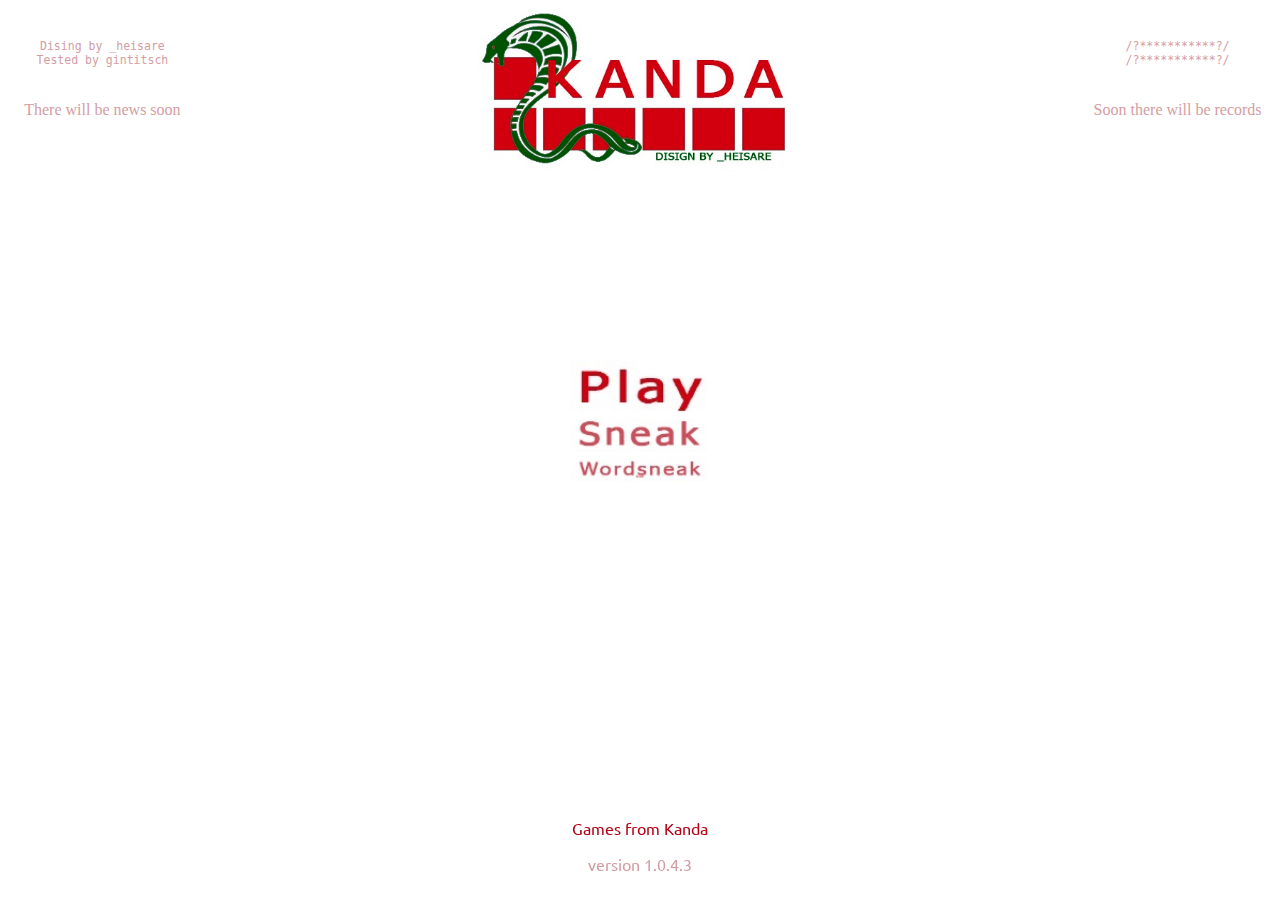
<file: index.html>
<!DOCTYPE html>
<html lang="ru" dir="ltr">
  <head>
    <meta charset="utf-8">
<!-- Google Tag Manager -->
    <script>(function(w,d,s,l,i){w[l]=w[l]||[];w[l].push({'gtm.start':
    new Date().getTime(),event:'gtm.js'});var f=d.getElementsByTagName(s)[0],
    j=d.createElement(s),dl=l!='dataLayer'?'&l='+l:'';j.async=true;j.src=
    'https://www.googletagmanager.com/gtm.js?id='+i+dl;f.parentNode.insertBefore(j,f);
    })(window,document,'script','dataLayer','GTM-MQWHTB9');</script>
<!-- End Google Tag Manager -->

<!-- yandex vebmaster-->
    <meta name="yandex-verification" content="be1f07b417eac37c" />
<!-- end yandex vebmaster -->


    <meta name="description" content="Тут предложены нескольк игр от Kanda. Есть как стандартные версии так и всячески модернезированные">
    <meta name="robots" content="all">
    <meta name="keywords" content="Games, Игры, Sneak, Змейка, Гимн, Учить, игрой, Стандартная, Обычная">
    <meta name="author" content="Kanda">
    <title>Games from Kanda</title>
    <meta name="viewport" content="windth=device-width, initial-scale=1">
    <link rel = "stylesheet" href = "style/main.css">
    <link rel = "shortcut icon" href = "icon/icon.ico">
    <link href="https://fonts.googleapis.com/css?family=Oswald:600&display=swap" rel="stylesheet">
    <link href="https://fonts.googleapis.com/css?family=Ubuntu:400,500,700&display=swap" rel="stylesheet">
    <script type = "text/javascript" scr = "js/main_h.js"></script>
  </head>
  <body>
<!-- Google Tag Manager (noscript) -->
<noscript><iframe src="https://www.googletagmanager.com/ns.html?id=GTM-MQWHTB9"
height="0" width="0" style="display:none;visibility:hidden"></iframe></noscript>
<!-- End Google Tag Manager (noscript) -->


    <div class="WINDOW" id="WINDOW">
      <div class="HEAD">
      </div>


      <div class="MAIN">
        <div class="POL POL_L" id="POL_L" onclick="POL_L()">
          <div class="POL_HEAD">
            <pre>Dising by _heisare
Tested by gintitsch</pre>
          </div>
          <div class="POL_MAIN" dir = "rtl">
            <div class = "News_list" dir = "ltr" type = "circle">
              <p>There will be news soon</p>
            </div>
          </div>
          <div class="POL_FOOTER">
          </div>
        </div>


        <div class="INFOR"  id="INFOR">
          <div class="INFOR_HEAD">
            <input id="PB_L" type="button" name="" value="">
            <div class = "ICON">
              <img id = "icon" src="icon/LOGO.jpg" alt="Логотип">
            </div>
            <input id="PB_R" type="button" name="" value="">
          </div>
          <div class="INFOR_MAIN">
            <div class = "PLAY">
              <a href = "sneak_2_o.html"><img id = "BTM_PLAY" src="icon/PLAY.jpg" alt="PLAY"></a>   <!-- <img src="icon/PLAY.jpg" id = "BTM_PLAY" alt="PLAY"> -->
              <a href = "sneak.html"><img id = "BTM_SNEAK" src="icon/Sneak.jpg" alt="Sneak"></a>   <!-- <img id = "BTM_SNEAK" src="icon/Sneak.jpg" alt="Sneak"> -->
              <a href = "sneak_2_n.html"><img id = "BTM_WORDSNEAK" src="icon/WordSneak.jpg" alt="WordSneak"></a>   <!-- <img id = "BTM_WORDSNEAK" src="icon/WordSneak.jpg" alt="WordSneak"> -->
            </div>
          </div>
          <div class="INFOR_FOOTER">
            <div class = "AdminName_and_version">
              <p>Games from Kanda</p>
              <a href="old/main.html" style="display: block;"><p>version 1.0.4.3</p></a>
            </div>
          </div>
        </div>


        <div class="POL POL_R" id="POL_R" onclick="POL_R()">
          <div class="POL_HEAD">
            <pre>/?***********?/
/?***********?/</pre>
          </div>
          <div class="POL_MAIN">
            <div class = "Record_list" dir = "rtl" type = "circle">
              <p>Soon there will be records</p>
            </div>
          </div>
          <div class="POL_FOOTER">
          </div>
        </div>
      </div>


      <div class="FOOTER">
      </div>
    </div>

    <div class="ANDROID" id="ANDROID">
      <div class="ANDR_MAIN">
        <p>ПОВЕРНИТЕ ЭКРАН!</p>
        <a href="index.html">ГЛАВНАЯ СТРАНИЦА</a>
      </div>


    <script type = "text/javascript" src = "js/main.js"></script>
  </body>
</html>
</file>
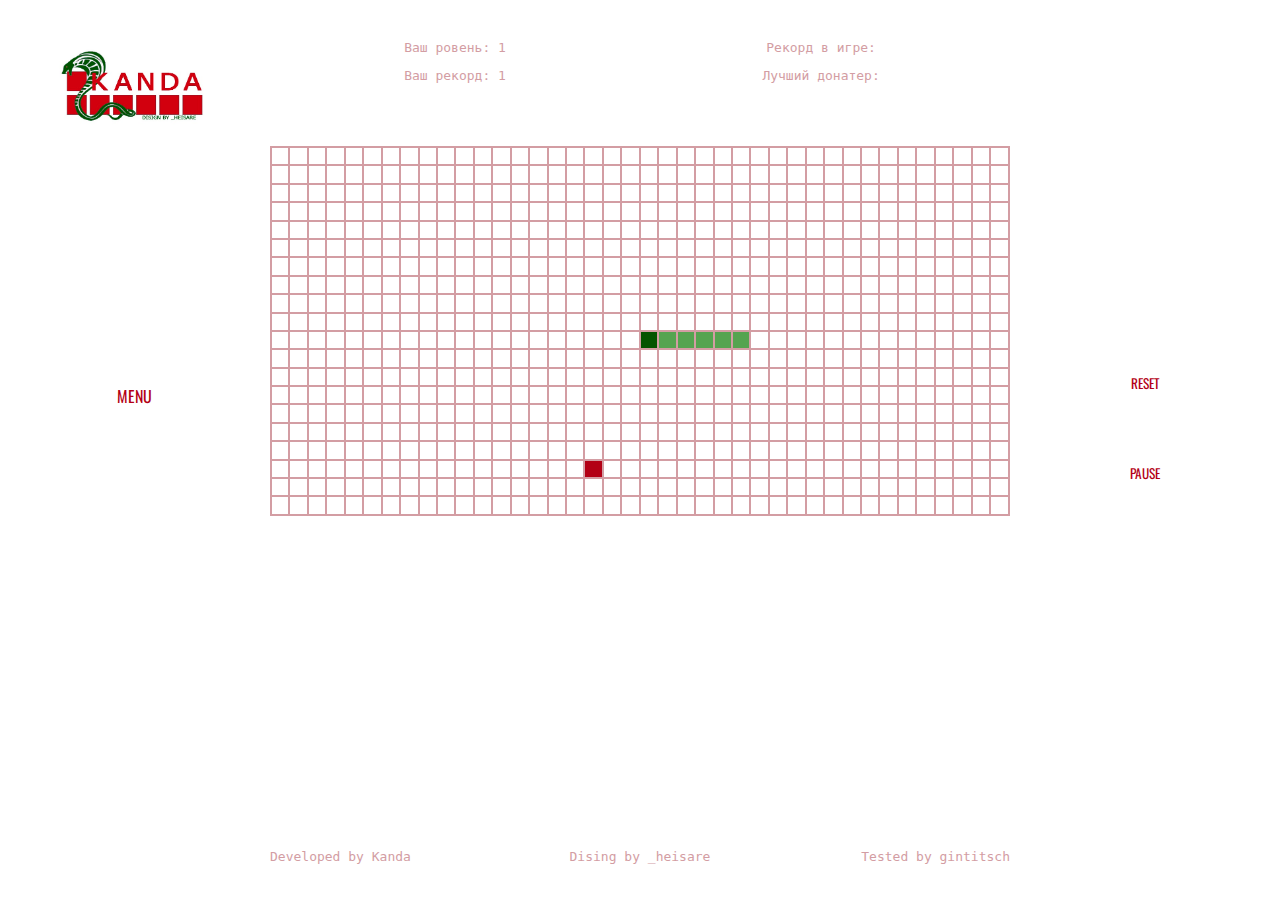
<file: sneak.html>
<!DOCTYPE html>
<html lang="ru" dir="ltr">
  <head>
    <meta charset="utf-8">
<!-- Google Tag Manager -->
    <script>(function(w,d,s,l,i){w[l]=w[l]||[];w[l].push({'gtm.start':
    new Date().getTime(),event:'gtm.js'});var f=d.getElementsByTagName(s)[0],
    j=d.createElement(s),dl=l!='dataLayer'?'&l='+l:'';j.async=true;j.src=
    'https://www.googletagmanager.com/gtm.js?id='+i+dl;f.parentNode.insertBefore(j,f);
    })(window,document,'script','dataLayer','GTM-MQWHTB9');</script>
<!-- End Google Tag Manager -->

<!-- yandex vebmaster-->
    <meta name="yandex-verification" content="be1f07b417eac37c" />
<!-- end yandex vebmaster -->


    <meta name="description" content="Тут предложены нескольк игр от Kanda. Есть как стандартные версии так и всячески модернезированные">
    <meta name="robots" content="all">
    <meta name="keywords" content="Games, Игры, Sneak, Змейка, Гимн, Учить, игрой, Стандартная, Обычная">
    <meta name="author" content="Kanda">
    <title>Sneak - Standard - Game from Kanda</title>
    <link rel = "stylesheet" href = "style/sneak.css">
    <link rel = "shortcut icon" href = "icon/icon.ico">
    <link href="https://fonts.googleapis.com/css?family=Oswald:600&display=swap" rel="stylesheet">
  </head>
  <body id="BODY">
<!-- Google Tag Manager (noscript) -->
<noscript><iframe src="https://www.googletagmanager.com/ns.html?id=GTM-MQWHTB9"
height="0" width="0" style="display:none;visibility:hidden"></iframe></noscript>
<!-- End Google Tag Manager (noscript) -->

  <div id="ALL">
    <div class="WINDOW" id="WINDOW">
      <div class="MAIN">
        <div class="POL POL_L">
          <div class="POL_HEAD">
            <a id = "but_icon" href="index.html"><img id = "icon" src = "icon/LOGO.jpg" alt = "Логотип"></a>
          </div>
          <div class="POL_MAIN">
            <div class="MENU_ALL">
              <div class="MENU MENU_HEAD">
                <div class="MENU_HEAD">
                  <div class="CONTENT">
                    <p href="#">MENU</p>
                  </div>
                </div>
                <div class="MENU_MAIN">
                  <ul>
                    <li><a onclick="SKAZKA()"><p>Справка</p></a></li>
                    <li><a href="sneak_2_n.html"><p>Слова</p></a></li>
                    <li><a href="sneak_2_o.html"><p>Россия</p></a></li>
                    <li><a href="index.html"><p>Выход</p></a></li>
                  </ul>
                </div>
              </div>
            </div>
          </div>
          <div class="POL_FOOTER">
            <button class = "ANDR_BUT" id = "but_t" type="button" name="button"><img src = "icon/but_t.jpg" alt = "вверх"></button>
            <button class = "ANDR_BUT" id = "but_l" type="button" name="button"><img src = "icon/but_l.jpg" alt = "влево"></button>
          </div>
        </div>
        <div class="INFOR">
          <div class="INFOR_HEAD">
            <div>
              <pre id = "number">Уровень: </pre>
              <pre id = "numberS">Ваш рекорд: 1</pre>
            </div>
            <div>
              <pre id = "Max_Record_Game">Рекорд в игре: </pre>
              <pre id = "Max_Donater">Лучший донатер: </pre>
            </div>
          </div>
          <div class="INFOR_MAIN">
            <div id="main_table">
              <div id = "tables_div">
                <table id = "F_table">
                  <tr>
                    <td>NaN</td>
                  </tr>
                </table>
              </div>
              <div id="main_admin">
                <pre>Developed by Kanda</pre>
                <pre>Dising by _heisare</pre>
                <pre>Tested by gintitsch</pre>
              </div>
            </div>
          </div>
          <div class="INFOR_FOOTER">
          </div>
        </div>
        <div class="POL POL_R">
          <div class="POL_HEAD">
          </div>
          <div class="POL_MAIN">
            <div class="BUT_POL">
              <input class = "BUT" id = "res" type="button" name="R_B" value = "RESET">
              <input class = "BUT" id = "esc" type="button" name="PAUS" value = "PAUSE">
            </div>
          </div>
          <div class="POL_FOOTER">
            <button class = "ANDR_BUT" id = "but_b" type="button" name="button"><img src = "icon/but_b.jpg" alt = "вниз"></button>
            <button class = "ANDR_BUT" id = "but_r" type="button" name="button"><img src = "icon/but_r.jpg" alt = "вправо"></button>
          </div>
        </div>
      </div>

      <div class="SPRAVKA" id="SPR_B" onclick="SKAZKA()">
        <div>
          <div>
            <pre>Добрый день, игрок.
Твоя задача занять собой всю карту. Эта классическая змейка.
И имеет такие же правила. Чем ты больше, тем больше ваша скорость.
Напоминаю, что есть себя нельзя. Сайт имеет пока только ПК версию.
Для управления используйте клавиши W, S, A, D, пауза - ESC, заново - Enter, пробел.
Удачной игры!
(c)kanda</pre>
          </div>
        </div>
      </div>

    </div>

    <div class="ANDROID" id="ANDROID">
      <div class="ANDR_MAIN">
        <p>ПОВЕРНИТЕ ЭКРАН!</p>
        <a href="index.html">ГЛАВНАЯ СТРАНИЦА</a>
      </div>
    </div>
  </div>


    <script type = "text/javascript" src = "js/sneak.js"></script>
  </body>
</html>
</file>
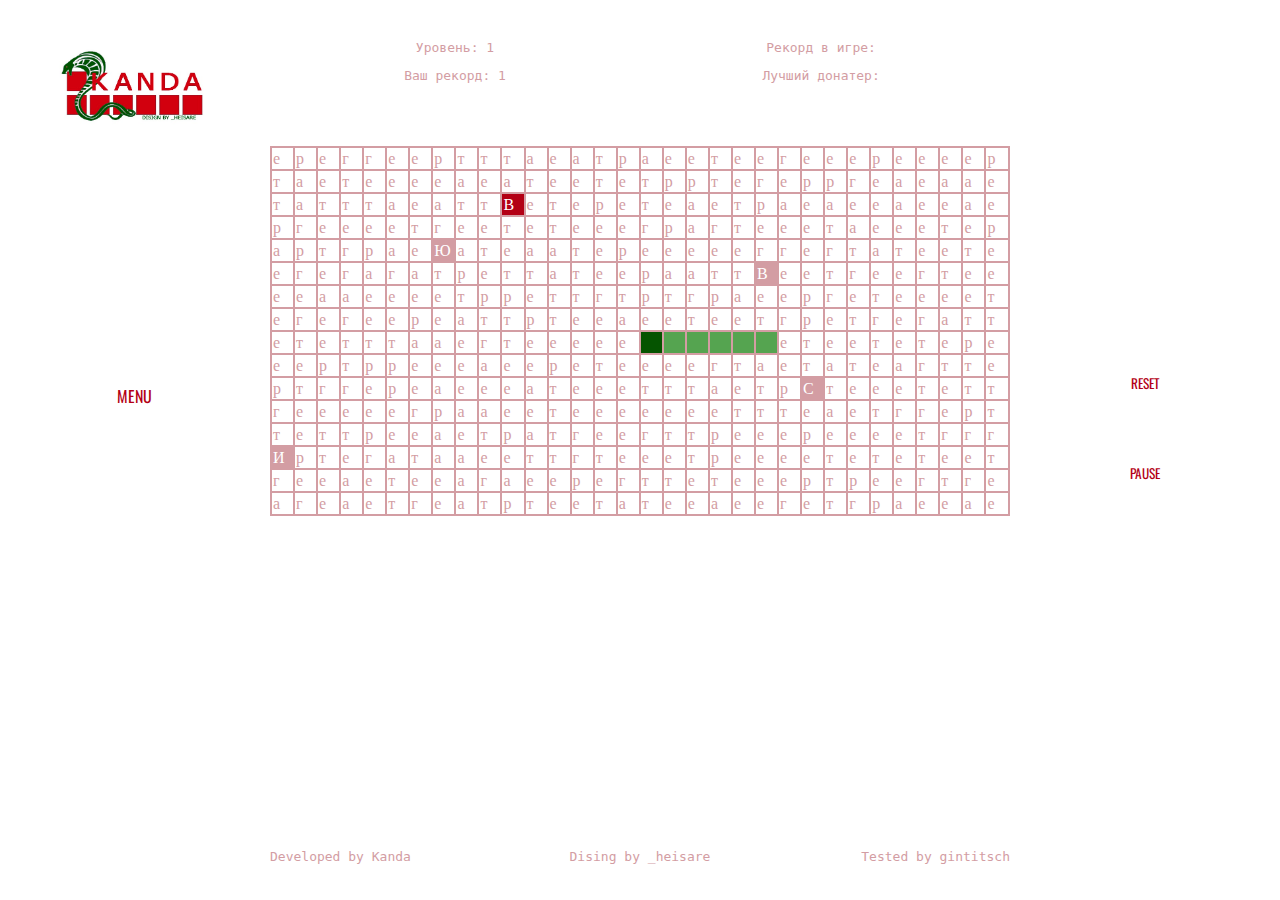
<file: sneak_2_n.html>
<!DOCTYPE html>
<html lang="ru" dir="ltr">
  <head>
    <meta charset="utf-8">
<!-- Google Tag Manager -->
    <script>(function(w,d,s,l,i){w[l]=w[l]||[];w[l].push({'gtm.start':
    new Date().getTime(),event:'gtm.js'});var f=d.getElementsByTagName(s)[0],
    j=d.createElement(s),dl=l!='dataLayer'?'&l='+l:'';j.async=true;j.src=
    'https://www.googletagmanager.com/gtm.js?id='+i+dl;f.parentNode.insertBefore(j,f);
    })(window,document,'script','dataLayer','GTM-MQWHTB9');</script>
<!-- End Google Tag Manager -->

<!-- yandex vebmaster-->
    <meta name="yandex-verification" content="be1f07b417eac37c" />
<!-- end yandex vebmaster -->


    <meta name="description" content="Тут предложены нескольк игр от Kanda. Есть как стандартные версии так и всячески модернезированные">
    <meta name="robots" content="all">
    <meta name="keywords" content="Games, Игры, Sneak, Змейка, Гимн, Учить, игрой, Стандартная, Обычная">
    <meta name="author" content="Kanda">
    <title>Sneak - Words - Game from Kanda</title>
    <link rel = "stylesheet" href = "style/sneak_2_n.css">
    <link rel = "shortcut icon" href = "icon/icon.ico">
    <link href="https://fonts.googleapis.com/css?family=Oswald:600&display=swap" rel="stylesheet">
  </head>
  <body>
<!-- Google Tag Manager (noscript) -->
<noscript><iframe src="https://www.googletagmanager.com/ns.html?id=GTM-MQWHTB9"
height="0" width="0" style="display:none;visibility:hidden"></iframe></noscript>
<!-- End Google Tag Manager (noscript) -->


    <div class="WINDOW">
      <div class="HEAD">
      </div>
      <div class="MAIN">
        <div class="POL POL_L">
          <div class="POL_HEAD">
            <a id = "but_icon" href="index.html"><img id = "icon" src = "icon/LOGO.jpg" alt = "Логотип"></a>
          </div>
          <div class="POL_MAIN">
            <div class="MENU_ALL">
              <div class="MENU MENU_HEAD">
                <div class="MENU_HEAD">
                  <div class="CONTENT">
                    <p href="#">MENU</p>
                  </div>
                </div>
                <div class="MENU_MAIN">
                  <ul>
                    <li><a onclick="SKAZKA()"><p>Справка</p></a></li>
                    <li><a href="sneak_2_o.html"><p>Россия</p></a></li>
                    <li><a href="sneak.html"><p>Стандартная</p></a></li>
                    <li><a href="index.html"><p>Выход</p></a></li>
                  </ul>
                </div>
              </div>
            </div>
          </div>
          <div class="POL_FOOTER">
            <button class = "ANDR_BUT" id = "but_t" type="button" name="button"><img src = "icon/but_t.jpg" alt = "вверх"></button>
            <button class = "ANDR_BUT" id = "but_l" type="button" name="button"><img src = "icon/but_l.jpg" alt = "влево"></button>
          </div>
        </div>
        <div class="INFOR">
          <div class="INFOR_HEAD">
            <div>
              <pre id = "number">Уровень: </pre>
              <pre id = "numberS">Ваш рекорд: 1</pre>
            </div>
            <div>
              <pre id = "Max_Record_Game">Рекорд в игре: </pre>
              <pre id = "Max_Donater">Лучший донатер: </pre>
            </div>
          </div>
          <div class="INFOR_MAIN">
            <div id="main_table">
              <div id = "tables_div">
                <table id = "F_table">
                  <tr>
                    <td>NaN</td>
                  </tr>
                </table>
              </div>
              <div id="main_admin">
                <pre>Developed by Kanda</pre>
                <pre>Dising by _heisare</pre>
                <pre>Tested by gintitsch</pre>
              </div>
            </div>
          </div>
          <div class="INFOR_FOOTER">
          </div>
        </div>
        <div class="POL POL_R">
          <div class="POL_HEAD">
          </div>
          <div class="POL_MAIN">
            <div class="BUT_POL">
              <input class = "BUT" id = "res" type="button" name="R_B" value = "RESET">
              <input class = "BUT" id = "esc" type="button" name="PAUS" value = "PAUSE">
            </div>
          </div>
          <div class="POL_FOOTER">
            <button class = "ANDR_BUT" id = "but_t" type="button" name="button"><img src = "icon/but_t.jpg" alt = "вверх"></button>
            <button class = "ANDR_BUT" id = "but_l" type="button" name="button"><img src = "icon/but_l.jpg" alt = "влево"></button>
          </div>
        </div>
      </div>
      <div class="FOOTER">
      </div>

      <div class="SPRAVKA" id="SPR_B" onclick="SKAZKA()">
        <div>
          <div>
            <pre>Добрый день, игрок.
Твоя задача находить и собирать слова.
Все слова начинаются с заглавной (большой) буквы,
сбор слов начинающихся со строчной (маленькой) буквы - не защитываются.
Сайт имеет только ПК версию.
Управление происходит с помощью кнопок W, S, A, D или стрелочек,
так же пауза - ESC, заново - ENTER, пробел.
Удачной игры!
(c)Kanda</pre>
          </div>
        </div>
      </div>

    </div>

    <div class="ANDROID" id="ANDROID">
      <div class="ANDR_MAIN">
        <p>ПОВЕРНИТЕ ЭКРАН!</p>
        <a href="index.html">ГЛАВНАЯ СТРАНИЦА</a>
      </div>
    </div>


    <script type = "text/javascript" src = "js/sneak_2_n.js"></script>
  </body>
</html>
</file>
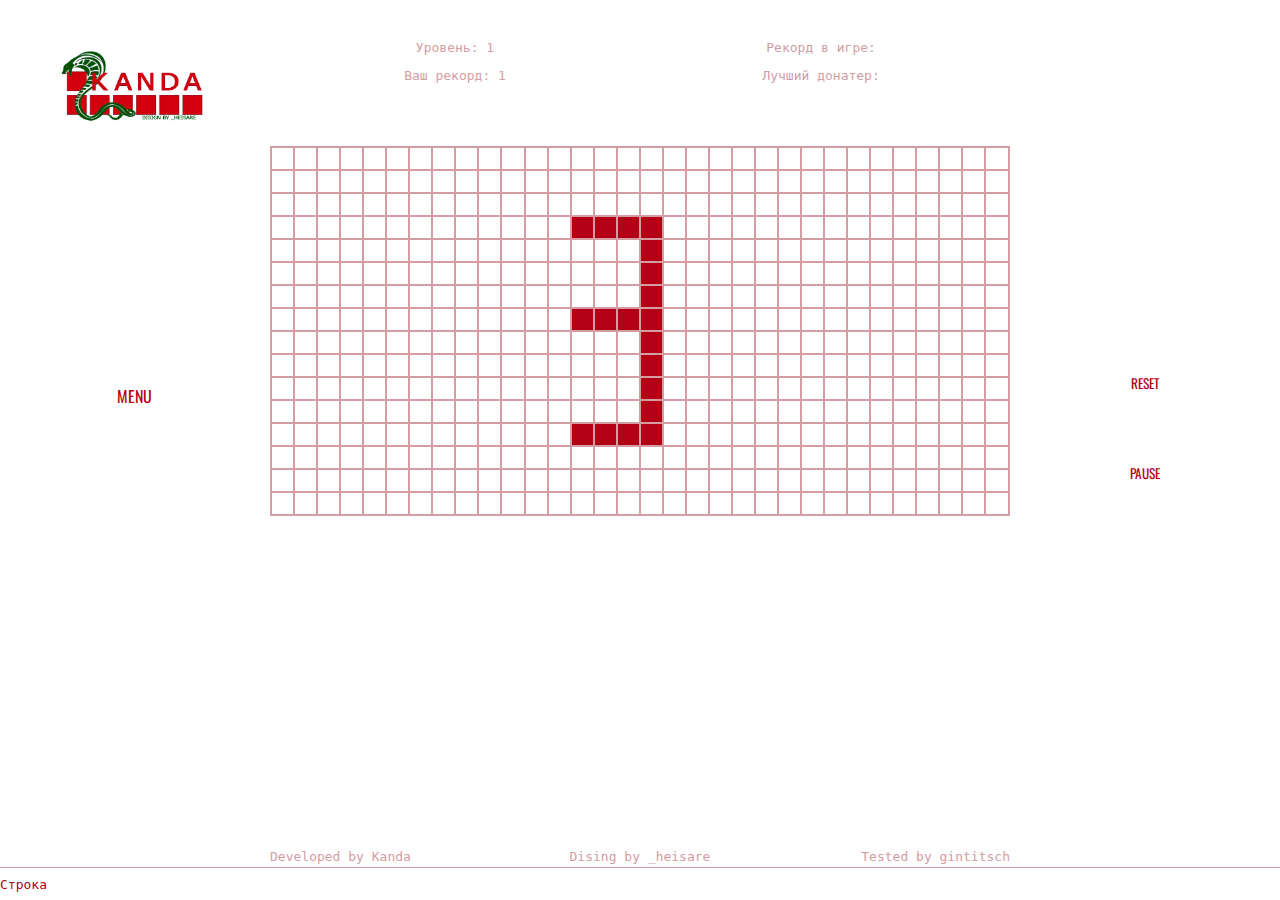
<file: sneak_2_o.html>
<!DOCTYPE html>
<html lang="ru" dir="ltr">
  <head>
    <meta charset="utf-8">
<!-- Google Tag Manager -->
    <script>(function(w,d,s,l,i){w[l]=w[l]||[];w[l].push({'gtm.start':
    new Date().getTime(),event:'gtm.js'});var f=d.getElementsByTagName(s)[0],
    j=d.createElement(s),dl=l!='dataLayer'?'&l='+l:'';j.async=true;j.src=
    'https://www.googletagmanager.com/gtm.js?id='+i+dl;f.parentNode.insertBefore(j,f);
    })(window,document,'script','dataLayer','GTM-MQWHTB9');</script>
<!-- End Google Tag Manager -->

<!-- yandex vebmaster-->
    <meta name="yandex-verification" content="be1f07b417eac37c" />
<!-- end yandex vebmaster -->


    <meta name="description" content="Тут предложены нескольк игр от Kanda. Есть как стандартные версии так и всячески модернезированные">
    <meta name="robots" content="all">
    <meta name="keywords" content="Games, Игры, Sneak, Змейка, Гимн, Учить, игрой, Стандартная, Обычная">
    <meta name="author" content="Kanda">
    <title>Sneak - Russia - Game from Kanda</title>
    <link rel = "stylesheet" href = "style/sneak_2_o.css">
    <link rel = "shortcut icon" href = "icon/icon.ico">
    <link href="https://fonts.googleapis.com/css?family=Oswald:600&display=swap" rel="stylesheet">
  </head>
  <body>
<!-- Google Tag Manager (noscript) -->
<noscript><iframe src="https://www.googletagmanager.com/ns.html?id=GTM-MQWHTB9"
height="0" width="0" style="display:none;visibility:hidden"></iframe></noscript>
<!-- End Google Tag Manager (noscript) -->


    <div class="WINDOW">
      <div class="HEAD">
      </div>
      <div class="MAIN">
        <div class="POL POL_L">
          <div class="POL_HEAD">
            <a id = "but_icon" href="index.html"><img id = "icon" src = "icon/LOGO.jpg" alt = "Логотип"></a>
          </div>
          <div class="POL_MAIN">
            <div class="MENU_ALL">
              <div class="MENU MENU_HEAD">
                <div class="MENU_HEAD">
                  <div class="CONTENT">
                    <p href="#">MENU</p>
                  </div>
                </div>
                <div class="MENU_MAIN">
                  <ul>
                    <li><a onclick="SKAZKA()"><p>Справка</p></a></li>
                    <li><a href="sneak_2_n.html"><p>Слова</p></a></li>
                    <li><a href="sneak.html"><p>Стандартная</p></a></li>
                    <li><a href="index.html"><p>Выход</p></a></li>
                  </ul>
                </div>
              </div>
            </div>
          </div>
          <div class="POL_FOOTER">
            <button class = "ANDR_BUT" id = "but_t" type="button" name="button"><img src = "icon/but_t.jpg" alt = "вверх"></button>
            <button class = "ANDR_BUT" id = "but_l" type="button" name="button"><img src = "icon/but_l.jpg" alt = "влево"></button>
          </div>
        </div>
        <div class="INFOR">
          <div class="INFOR_HEAD">
            <div>
              <pre id = "number">Уровень: </pre>
              <pre id = "numberS">Ваш рекорд: 1</pre>
            </div>
            <div>
              <pre id = "Max_Record_Game">Рекорд в игре: </pre>
              <pre id = "Max_Donater">Лучший донатер: </pre>
            </div>
          </div>
          <div class="INFOR_MAIN">
            <div id="main_table">
              <div id = "tables_div">
                <table id = "F_table">
                  <tr>
                    <td>NaN</td>
                  </tr>
                </table>
              </div>
              <div id="main_admin">
                <pre>Developed by Kanda</pre>
                <pre>Dising by _heisare</pre>
                <pre>Tested by gintitsch</pre>
              </div>
            </div>
          </div>
          <div class="INFOR_FOOTER">
          </div>
        </div>
        <div class="POL POL_R">
          <div class="POL_HEAD">
          </div>
          <div class="POL_MAIN">
            <div class="BUT_POL">
              <input class = "BUT" id = "res" type="button" name="R_B" value = "RESET">
              <input class = "BUT" id = "esc" type="button" name="PAUS" value = "PAUSE">
            </div>
          </div>
          <div class="POL_FOOTER">
            <button class = "ANDR_BUT" id = "but_b" type="button" name="button"><img src = "icon/but_b.jpg" alt = "вниз"></button>
            <button class = "ANDR_BUT" id = "but_r" type="button" name="button"><img src = "icon/but_r.jpg" alt = "вправо"></button>
          </div>
        </div>
      </div>
      <div class="FOOTER">
        <pre id = "PODAR">Строка</pre>
      </div>

      <div class="SPRAVKA" id="SPR_B" onclick="SKAZKA()">
        <div>
          <div>
            <pre>Добрый день, игрок.
Твоя задача собрать все слова гимна России.
Для удобства подсвечены первые буквы слов,
первая буква следующего слово из гимна розовым.
Напоминаю, что слова могут быть направлены во все стороны (вверх, вниз, вправо, влево),
а также переноситься за границы карты.
Сайт имеет только ПК версию.
Для управления используйте клавиши W, S, A, D,
а также стрелки, пауза - ESC, заново - Enter, пробел.
Удачной игры!
(c) kanda</pre>
          </div>
        </div>
      </div>

    </div>

    <div class="ANDROID" id="ANDROID">
      <div class="ANDR_MAIN">
        <p>ПОВЕРНИТЕ ЭКРАН!</p>
        <a href="index.html">ГЛАВНАЯ СТРАНИЦА</a>
      </div>
    </div>


    <script type = "text/javascript" src = "js/sneak_2_o.js"></script>
  </body>
</html>
</file>
<file: style/main.css>
/* START */
p,
pre,
a,
tr,
td
{
  -ms-user-select: none;
  -moz-user-select: none;
  -khtml-user-select: none;
  -webkit-user-select: none;
}

.WINDOW
{
  position: absolute;
  left: 0%;
  right: 0%;
  top: 0%;
  width: auto;
  height: 100%;
  overflow: hidden;
  display: block;
  background: #ffffff;
}

.HEAD
{
  position: fixed;
  left: 0%;
  top: 0%;
  width: 100%;
}

.FOOTER
{
  position: fixed;
  left: 0%;
  bottom: 0%;
  width: 100%;
}

.MAIN
{
  position: relative;
  width: 100%;
  height: 100%;
}

.POL
{
  position: relative;
  top: 0%;
  height: 100%;
  float: left;
}

.POL_HEAD
{
  position: relative;
  top: 3vh;
  width: 80%;
  left: 10%;
  text-align: center;
}

.POL_HEAD pre
{
  font-size: 0.9vw;
  color: #d39da3;
  direction: ltr;
}

.POL_MAIN
{
  margin-top: 5vh;
  position: relative;
  bottom: 0%;
  height: 87vh;
  width: 100%;
  overflow: auto;
  color: #d39da3;
  text-align: center;
}

.POL_FOOTER
{
  position: relative;
  width: 100%;
  height: 0%;
}

.INFOR
{
  position: relative;
  height: 100%;
  float: left;
  width: 68%;
}

.INFOR_HEAD
{
  position: relative;
  width: 100%;
  height: auto;
}

.ICON
{
  position: relative;
  top: 3%;
  width: 40%;
  left: 30%;
  height: auto;
}

#icon
{
  position: absolute;
  width: 100%;
  left: 0%;
}

.INFOR_MAIN
{
  position: relative;
  width: 100%;
  height: 65%;
}

.INFOR_MAIN
{
  position: absolute;
  top: 40%;
  text-align: center;
  left: 42%;
  width: 16%;
}

.INFOR_FOOTER
{
  position: relative;
  width: 100%;
  height: 15%;
}
.AdminName_and_version
{
  position: fixed;
  bottom: 10px;
  width: 20%;
  text-align: center;
  left: 40%;
  color: #d39da3;
}

.AdminName_and_version p
{
  color: #b30015;
  font-family: 'Ubuntu', sans-serif;
  font-weight: 400;
}

.AdminName_and_version a
{
  text-decoration: none;
}

.AdminName_and_version a p
{
  color: #d39da3;
  font-family: 'Ubuntu', sans-serif;
  font-weight: 400;
}


#BTM_PLAY
{
  position: relative;
  top: 0%;
  left: 0%;
  width: 100%;
  height: auto;
}

#BTM_SNEAK
{
  position: relative;
  top: 0%;
  left: 0%;
  width: 100%;
  height: auto;
}

#BTM_WORDSNEAK
{
  position: relative;
  top: 0%;
  left: 0%;
  width: 100%;
  height: auto;
}

/* SmartFone - горизонтальная и вертикальная */
@media only screen and (max-width: 960px) and (max-height: 960px)
{
  .POL,
  .POL_L,
  .POL_R
  {
    position: absolute;
    top: 0px;
    transition: 1s;
    width: 100%;
    float: none;
    z-index: 1;
    background: rgb(211,157,163);
background: -moz-linear-gradient(left,  rgba(211,157,163,1) 0%, rgba(254,255,255,1) 2%, rgba(255,255,255,1) 98%, rgba(211,157,163,1) 100%);
background: -webkit-linear-gradient(left,  rgba(211,157,163,1) 0%,rgba(254,255,255,1) 2%,rgba(255,255,255,1) 98%,rgba(211,157,163,1) 100%);
background: linear-gradient(to right,  rgba(211,157,163,1) 0%,rgba(254,255,255,1) 2%,rgba(255,255,255,1) 98%,rgba(211,157,163,1) 100%);
filter: progid:DXImageTransform.Microsoft.gradient( startColorstr='#d39da3', endColorstr='#d39da3',GradientType=1 );

  }

  .POL_L
  {
    left: -100%;
  }

  .POL_R
  {
    right: -100%;
  }

  .INFOR_HEAD input
  {
    position: absolute;
    width: 15vw;
    height: 100vh;
    top: 0%;
    background: #00ff00;
    display: block;
    border: 0px groove #ffffff;
 outline: none;
  }

  .INFOR_HEAD input:active
  {
    border: 0px groove #ffffff;
  }

  .INFOR_HEAD input:nth-child(1)
  {
    left: 0%;
    background: rgb(211,157,163);
background: -moz-linear-gradient(left,  rgba(211,157,163,1) 0%, rgba(255,255,255,1) 13%);
background: -webkit-linear-gradient(left,  rgba(211,157,163,1) 0%,rgba(255,255,255,1) 13%);
background: linear-gradient(to right,  rgba(211,157,163,1) 0%,rgba(255,255,255,1) 13%);
filter: progid:DXImageTransform.Microsoft.gradient( startColorstr='#d39da3', endColorstr='#ffffff',GradientType=1 );
  }

  .INFOR_HEAD input:nth-child(3)
  {
    right: 0%;
    background: rgb(255,255,255);
background: -moz-linear-gradient(left,  rgba(255,255,255,1) 87%, rgba(211,157,163,1) 100%);
background: -webkit-linear-gradient(left,  rgba(255,255,255,1) 87%,rgba(211,157,163,1) 100%);
background: linear-gradient(to right,  rgba(255,255,255,1) 87%,rgba(211,157,163,1) 100%);
filter: progid:DXImageTransform.Microsoft.gradient( startColorstr='#ffffff', endColorstr='#d39da3',GradientType=1 );
  }

  .INFOR
  {
    position: absolute;
    width: 100%;
    height: 100%;
    left: 0px;
    top: 0px;
    transition: 0s;
    float: none;
  }

  .INFOR_MAIN
  {
    left: 35%;
    width: 30%;
  }

  .AdminName_and_version
  {
    left: 30%;
    width: 40%;
  }

}
/* PC */
@media only screen  and (min-width: 960px), only screen and (min-height: 960px)
{
  .POL
  {
    width: 16vw;
  }

  .INFOR_HEAD input
  {
    display: none;
  }
}


.ANDROID
{
  position: absolute;
  z-index: = -1;
  width: 100%;
  height: 100%;
  left: 0%;
  top: 0%;
  background: #ffffff;
  text-align: center;
}

.ANDR_MAIN
{
  position: absolute;
  left: 50%;
  top: 50%;
  height: 50vh;
  transition: 0s;
  transform: translate(-50%,-50%);
  background: #f0f0f0;
}

.ANDR_MAIN a
{
  position: absolute;
  display: block;
  font-size: 2em;
  bottom: 0%;
  left: 50%;
  transform: translate(-50%,0%);
}

.ANDR_MAIN p
{
  font-size: 2.5em;
}

/*  */
</file>
<file: style/sneak.css>
/* PC */
/* START */
p,
pre,
a,
tr,
td
{
-ms-user-select: none;
-moz-user-select: none;
-khtml-user-select: none;
-webkit-user-select: none;
}

body
{
}

a
{
display: block;
}

.WINDOW
{
position: absolute;
left: 0%;
top: 0%;
width: 100%;
height: 100%;
background: #ffffff;
overflow: hidden;
}

.HEAD
{
position: fixed;
left: 0%;
top: 0%;
width: 100%;
}

.FOOTER
{
position: fixed;
left: 0%;
bottom: 0%;
width: 100%;
}

.MAIN
{
position: relative;
width: 100%;
height: 100%;
}

.POL
{
position: absolute;
top: 0%;
height: 100%;
width: 30vh;
}

.POL_L
{
left: 0%;
}
.POL_R
{
right: 0%;
}

.POL_HEAD
{
position: relative;
width: 100%;
height: 15%;
}

.POL_MAIN
{
position: relative;
width: 100%;
height: 55%;
}

.POL_FOOTER
{
position: relative;
width: 100%;
height: 30%;
}

.INFOR_MAIN
{
position: relative;
width: 100%;
height: 65%;
}

.INFOR_FOOTER
{
position: relative;
width: 100%;
height: 0%;
}

.CONTENT
{
position: relative;
width: auto;
height: auto;
overflow: hidden;
left: 50%;
top: 50%;
transform: translate(-50%,-50%);
text-align: center;
}


/* MENU */
.MENU_HEAD
{
position: relative;
height: 10vh;
width: 99%;

font-family: 'Oswald', sans-serif;

background: #ffffff;
color: #b30015;
border: 0px groove #d39da3;
border-radius: 5px;
outline: none;
} 

.MENU
{
width: 100%;
overflow: hidden;
height: auto;
transform: translate(0%,0%);
max-height: 60px;
transition: 0.5s;
top: 20vh;
border: 0px groove #d39da3;
}

.MENU_MAIN
{
position: relative;
width: 100%;
height: auto;
}

.MENU_ALL
{
position: relative;
width: 20vh;
height: 50vh;
top: 29vh;
left: 50%;
transform: translate(-50%,-50%);
}

.MENU_MAIN ul
{
position: relative;
width: 100%;
margin: 0%;
padding: 0%;
}


/* PC */
@media only screen  and (min-width: 1000px), only screen and (min-height: 1000px)
{
  .MENU:hover
  {
  max-height: 100%;
  transform: translate(0%,-20vh);  ///
  }

  .MENU:hover .MENU_HEAD
  {
  border: 1px groove #d39da3;
  color: #b30015;
  }
}

.MENU_MAIN ul li
{
position: relative;
width: 100%;
height: 100%;
top: 0%;
height: 10vh;
list-style-type: none;
border: 0px groove #d39da3;
background: #ffffff;
margin: 0%;
padding: 0%;
color: #d39da3;
transform: translate(0%, 0%);
border-radius: 5px;

text-align: center;
vertical-align: middle;
transition: 0.5s;
}

/* PC */
@media only screen  and (min-width: 1000px), only screen and (min-height: 1000px)
{
.MENU_MAIN ul li:hover
{
color: #ffffff;
background: #d39da3;
}
}


.MENU_MAIN ul li a
{
text-decoration: none;
position: relative;
color: inherit;
top: 50%;
left: 50%;
width: 100%;
height: 100%;
display: block;
margin: 0%;
padding: 0%;
border-radius: 5px;
transform: translate(-50%,-50%);
text-align: center;
}

li a p
{
position: relative;
transition: 0s;
top: 50%;
left: 50%;
transform: translate(-50%,-50%);
margin: 0%;
padding: 0%;
}


/* PC */
@media only screen  and (min-width: 1000px), only screen and (min-height: 1000px)
{
li a:active
{
background: #b30015;
}
}


/* POL */
/* .POL_R .POL_HEAD
{
height: 0%;
} */

.BUT_POL
{
position: relative;
left: 5vh;
top: 22.5vh;
width: 20vh;
height: 20vh;

}

#icon
{
position: relative;
left: 0%;
max-width: 100%;
max-height: 100%;
top: 0%;
}

#but_icon
{
position: relative;
left: 6vh;
top: 5vh;
bottom: 0%;
right: 6vh;
width: 18vh;
height: auto;
display: block;
}

.BUT_POL .BUT
{
position: relative;
width: 100%;
height: 50%;
font-family: 'Oswald', sans-serif;

background: #ffffff;
color: #b30015;
border: 0px groove #ffffff;
border-radius: 5px;
outline: none;
transition: 0.5s;
}

/* MAIN */

.INFOR
{
position: absolute;
height: 100%;
left: 30vh;
right: 30vh;
}

.INFOR_HEAD
{
position: relative;
width: 100%;
height: 10vh;
color: #d39da3;
}

.INFOR_HEAD div
{
position: relative;
top: 3vh;
width: 50%;
height: 100%;
float: left;
text-align: center;
}

.INFOR_MAIN
{
position: relative;
width: 100%;
height: 90vh;
}

#main_admin
{
position: absolute;
left: 0%;
bottom: 0%;
height: 2em;
width: 100%;
text-align: center;
vertical-align: middle;
color: #d39da3;
}

#main_table
{
position: absolute;
left: 0%;
top: 2vh;
bottom: 2em;
height: auto;
width: 100%;
}

#tables_div
{
position: absolute;
left: 0px;
right: 0px;
top: 5%;
bottom: 2em;
width: 100%;
height: auto;
}

#tables_div2
{
position: absolute;
}

#F_table
{
background: #d39da3;
}

#main_admin pre:nth-child(1)
{
position: absolute;
left: 0%;
text-align: center;
}
#main_admin pre:nth-child(2)
{
position: absolute;
left: 33%;
right: 33%;
width: auto;
text-align: center;
}
#main_admin pre:nth-child(3)
{
position: absolute;
right: 0%;
text-align: center;
}

/* SPRAVKA */
.SPRAVKA
{
position: fixed;
left: 0%;
top: 100vh;
width: 100vw;
height: 100vh;
z-index: 1;
transition: 1s;
background: -moz-linear-gradient(top,  rgba(211,157,163,0) 0%, rgba(211,36,53,0.6) 17%, rgba(211,0,21,0.64) 22%, rgba(87,46,50,0.7) 31%, rgba(73,51,53,0.7) 32%);
background: -webkit-linear-gradient(top,  rgba(211,157,163,0) 0%,rgba(211,36,53,0.6) 17%,rgba(211,0,21,0.64) 22%,rgba(87,46,50,0.7) 31%,rgba(73,51,53,0.7) 32%);
background: linear-gradient(to bottom,  rgba(211,157,163,0) 0%,rgba(211,36,53,0.6) 17%,rgba(211,0,21,0.64) 22%,rgba(87,46,50,0.7) 31%,rgba(73,51,53,0.7) 32%);
filter: progid:DXImageTransform.Microsoft.gradient( startColorstr='#00d39da3', endColorstr='#b3493335',GradientType=0 );
z-index: 11;
}

.SPRAVKA div
{
position: absolute;
left: 15vw;
width: 70vw;
height: 85vh;
bottom: 0vh;
z-index: 2;
background: #d3d3d3;
color: #303030;
border-top-left-radius: 10px;
border-top-right-radius: 10px;
padding: 1vw;

overflow-x: hidden;
overflow-y: auto;
}
.SPRAVKA div::-webkit-scrollbar
{
width:0px;
}

.SPRAVKA div div
{
position: relative;
left: 0%;
width: 68vw;
top: 0%;
min-height: 100%;
height: auto;
overflow: hidden;
text-align: center;
}

.SPRAVKa div div pre
{
text-align: center;
}

.ANDROID
{
  position: absolute;
  z-index: = -1;
  width: 100%;
  height: 100%;
  left: 0%;
  top: 0%;
  background: #ffffff;
  text-align: center;
}

#all{
  position: absolute;
  top: 0%;
  left: 0%;
  width: 100%;
  height: 100%;
}

.ANDR_MAIN
{
  position: absolute;
  left: 50%;
  top: 50%;
  height: 50vh;
  transition: 0s;
  transform: translate(-50%,-50%);
  background: #f0f0f0;
}

.ANDR_MAIN a
{
  position: absolute;
  display: block;
  font-size: 2em;
  bottom: 0%;
  left: 50%;
  transform: translate(-50%,0%);
}

.ANDR_MAIN p
{
  font-size: 2.5em;
}

.ANDR_BUT
{
  position: relative;
  width: 80%;
  height: 50%;
  background: #ffffff;
  border: 0px groove #ffffff;
  border-radius: 5px;
  outline: none;
}

.ANDR_BUT:nth-child(1),
.ANDR_BUT:nth-child(3)
{
  top: 0%;
}

.ANDR_BUT:nth-child(2),
.ANDR_BUT:nth-child(4)
{
  top: 0%;
}

.POL_L .ANDR_BUT
{
  left: 0%;
}

.POL_R .ANDR_BUT
{
  left: 20%;
}

.ANDR_BUT img
{
  position: absolute;
  transition: 0s;
  transform: translate(-50%,-50%);
  left: 50%;
  top: 45%;
  height: 15vh;
  max-width: 100%;
}

/* SmartFone - горизонтальная и вертикальная */
@media only screen and (max-width: 1000px) and (max-height: 1000px)
{
  .ANDR_BUT
  {
    z-index: 10;
  }

  .BUT_POL .BUT:active
  {
    color: #ffffff;
  }
}

/* PC */
@media only screen  and (min-width: 1000px), only screen and (min-height: 1000px)
{
  .ANDR_BUT
  {
    z-index: -2;
  }

  .BUT_POL .BUT:hover
  {
  color: #ffffff;
  background: #d39da3;
  }
}

.BUT_POL .BUT:active
{
background: #b30015;
}
</file>
<file: style/sneak_2_n.css>
/* PC */
/* START */
p,
pre,
a,
tr,
td
{
-ms-user-select: none;
-moz-user-select: none;
-khtml-user-select: none;
-webkit-user-select: none;
}

body
{
}

a
{
display: block;
}

.WINDOW
{
position: absolute;
left: 0%;
top: 0%;
width: 100%;
height: 100%;
background: #ffffff;
overflow: hidden;
}

.HEAD
{
position: fixed;
left: 0%;
top: 0%;
width: 100%;
}

.FOOTER
{
position: fixed;
left: 0%;
bottom: 0%;
width: 100%;
}

.MAIN
{
position: relative;
width: 100%;
height: 100%;
}

.POL
{
position: absolute;
top: 0%;
height: 100%;
width: 30vh;
}

.POL_L
{
left: 0%;
}
.POL_R
{
right: 0%;
}

.POL_HEAD
{
position: relative;
width: 100%;
height: 15%;
}

.POL_MAIN
{
position: relative;
width: 100%;
height: 55%;
}

.POL_FOOTER
{
position: relative;
width: 100%;
height: 30%;
}

.INFOR_MAIN
{
position: relative;
width: 100%;
height: 65%;
}

.INFOR_FOOTER
{
position: relative;
width: 100%;
height: 0%;
}

.CONTENT
{
position: relative;
width: auto;
height: auto;
overflow: hidden;
left: 50%;
top: 50%;
transform: translate(-50%,-50%);
text-align: center;
}


/* MENU */
.MENU_HEAD
{
position: relative;
height: 10vh;
width: 99%;

font-family: 'Oswald', sans-serif;

background: #ffffff;
color: #b30015;
border: 0px groove #d39da3;
border-radius: 5px;
outline: none;
}

.MENU
{
width: 100%;
overflow: hidden;
height: auto;
transform: translate(0%,0%);
max-height: 60px;
transition: 0.5s;
top: 20vh;
border: 0px groove #d39da3;
}

.MENU_MAIN
{
position: relative;
width: 100%;
height: auto;
}

.MENU_ALL
{
position: relative;
width: 20vh;
height: 50vh;
top: 29vh;
left: 50%;
transform: translate(-50%,-50%);
}

.MENU_MAIN ul
{
position: relative;
width: 100%;
margin: 0%;
padding: 0%;
}


/* PC */
@media only screen  and (min-width: 1000px), only screen and (min-height: 1000px)
{
  .MENU:hover
  {
  max-height: 100%;
  transform: translate(0%,-20vh);  ///
  }

  .MENU:hover .MENU_HEAD
  {
  border: 1px groove #d39da3;
  color: #b30015;
  }
}

.MENU_MAIN ul li
{
position: relative;
width: 100%;
height: 100%;
top: 0%;
height: 10vh;
list-style-type: none;
border: 0px groove #d39da3;
background: #ffffff;
margin: 0%;
padding: 0%;
color: #d39da3;
transform: translate(0%, 0%);
border-radius: 5px;

text-align: center;
vertical-align: middle;
transition: 0.5s;
}

/* PC */
@media only screen  and (min-width: 1000px), only screen and (min-height: 1000px)
{
.MENU_MAIN ul li:hover
{
color: #ffffff;
background: #d39da3;
}
}


.MENU_MAIN ul li a
{
text-decoration: none;
position: relative;
color: inherit;
top: 50%;
left: 50%;
width: 100%;
height: 100%;
display: block;
margin: 0%;
padding: 0%;
border-radius: 5px;
transform: translate(-50%,-50%);
text-align: center;
}

li a p
{
position: relative;
transition: 0s;
top: 50%;
left: 50%;
transform: translate(-50%,-50%);
margin: 0%;
padding: 0%;
}


/* PC */
@media only screen  and (min-width: 1000px), only screen and (min-height: 1000px)
{
li a:active
{
background: #b30015;
}
}


/* POL */
/* .POL_R .POL_HEAD
{
height: 0%;
} */

.BUT_POL
{
position: relative;
left: 5vh;
top: 22.5vh;
width: 20vh;
height: 20vh;

}

#icon
{
position: relative;
left: 0%;
max-width: 100%;
max-height: 100%;
top: 0%;
}

#but_icon
{
position: relative;
left: 6vh;
top: 5vh;
bottom: 0%;
right: 6vh;
width: 18vh;
height: auto;
display: block;
}

.BUT_POL .BUT
{
position: relative;
width: 100%;
height: 50%;
font-family: 'Oswald', sans-serif;

background: #ffffff;
color: #b30015;
border: 0px groove #ffffff;
border-radius: 5px;
outline: none;
transition: 0.5s;
}

/* MAIN */

.INFOR
{
position: absolute;
height: 100%;
left: 30vh;
right: 30vh;
}

.INFOR_HEAD
{
position: relative;
width: 100%;
height: 10vh;
color: #d39da3;
}

.INFOR_HEAD div
{
position: relative;
top: 3vh;
width: 50%;
height: 100%;
float: left;
text-align: center;
}

.INFOR_MAIN
{
position: relative;
width: 100%;
height: 90vh;
}

#main_admin
{
position: absolute;
left: 0%;
bottom: 0%;
height: 2em;
width: 100%;
text-align: center;
vertical-align: middle;
color: #d39da3;
}

#main_table
{
position: absolute;
left: 0%;
top: 2vh;
bottom: 2em;
height: auto;
width: 100%;
}

#tables_div
{
position: absolute;
left: 0px;
right: 0px;
top: 5%;
bottom: 2em;
width: 100%;
height: auto;
}

#tables_div2
{
position: absolute;
}

#F_table
{
background: #d39da3;
}

#main_admin pre:nth-child(1)
{
position: absolute;
left: 0%;
text-align: center;
}
#main_admin pre:nth-child(2)
{
position: absolute;
left: 33%;
right: 33%;
width: auto;
text-align: center;
}
#main_admin pre:nth-child(3)
{
position: absolute;
right: 0%;
text-align: center;
}

/* SPRAVKA */
.SPRAVKA
{
position: fixed;
left: 0%;
top: 100vh;
width: 100vw;
height: 100vh;
z-index: 1;
transition: 1s;
background: -moz-linear-gradient(top,  rgba(211,157,163,0) 0%, rgba(211,36,53,0.6) 17%, rgba(211,0,21,0.64) 22%, rgba(87,46,50,0.7) 31%, rgba(73,51,53,0.7) 32%);
background: -webkit-linear-gradient(top,  rgba(211,157,163,0) 0%,rgba(211,36,53,0.6) 17%,rgba(211,0,21,0.64) 22%,rgba(87,46,50,0.7) 31%,rgba(73,51,53,0.7) 32%);
background: linear-gradient(to bottom,  rgba(211,157,163,0) 0%,rgba(211,36,53,0.6) 17%,rgba(211,0,21,0.64) 22%,rgba(87,46,50,0.7) 31%,rgba(73,51,53,0.7) 32%);
filter: progid:DXImageTransform.Microsoft.gradient( startColorstr='#00d39da3', endColorstr='#b3493335',GradientType=0 );
z-index: 11;
}

.SPRAVKA div
{
position: absolute;
left: 15vw;
width: 70vw;
height: 85vh;
bottom: 0vh;
z-index: 2;
background: #d3d3d3;
color: #303030;
border-top-left-radius: 10px;
border-top-right-radius: 10px;
padding: 1vw;

overflow-x: hidden;
overflow-y: auto;
}
.SPRAVKA div::-webkit-scrollbar
{
width:0px;
}

.SPRAVKA div div
{
position: relative;
left: 0%;
width: 68vw;
top: 0%;
min-height: 100%;
height: auto;
overflow: hidden;
text-align: center;
}

.SPRAVKa div div pre
{
text-align: center;
}

.ANDROID
{
  position: absolute;
  z-index: = -1;
  width: 100%;
  height: 100%;
  left: 0%;
  top: 0%;
  background: #ffffff;
  text-align: center;
}

#all{
  position: absolute;
  top: 0%;
  left: 0%;
  width: 100%;
  height: 100%;
}

.ANDR_MAIN
{
  position: absolute;
  left: 50%;
  top: 50%;
  height: 50vh;
  transition: 0s;
  transform: translate(-50%,-50%);
  background: #f0f0f0;
}

.ANDR_MAIN a
{
  position: absolute;
  display: block;
  font-size: 2em;
  bottom: 0%;
  left: 50%;
  transform: translate(-50%,0%);
}

.ANDR_MAIN p
{
  font-size: 2.5em;
}

.ANDR_BUT
{
  position: relative;
  width: 80%;
  height: 50%;
  background: #ffffff;
  border: 0px groove #ffffff;
  border-radius: 5px;
  outline: none;
}

.ANDR_BUT:nth-child(1),
.ANDR_BUT:nth-child(3)
{
  top: 0%;
}

.ANDR_BUT:nth-child(2),
.ANDR_BUT:nth-child(4)
{
  top: 0%;
}

.POL_L .ANDR_BUT
{
  left: 0%;
}

.POL_R .ANDR_BUT
{
  left: 20%;
}

.ANDR_BUT img
{
  position: absolute;
  transition: 0s;
  transform: translate(-50%,-50%);
  left: 50%;
  top: 50%;
  height: 15vh;
  max-width: 100%;
}

/* SmartFone - горизонтальная и вертикальная */
@media only screen and (max-width: 1000px) and (max-height: 1000px)
{
  .ANDR_BUT
  {
    z-index: 10;
  }

  .BUT_POL .BUT:active
  {
    color: #ffffff;
  }
}

/* PC */
@media only screen  and (min-width: 1000px), only screen and (min-height: 1000px)
{
  .ANDR_BUT
  {
    z-index: -2;
  }

  .BUT_POL .BUT:hover
  {
  color: #ffffff;
  background: #d39da3;
  }
}

.BUT_POL .BUT:active
{
background: #b30015;
}
</file>
<file: style/sneak_2_o.css>
/* PC */
/* START */
p,
pre,
a,
tr,
td
{
-ms-user-select: none;
-moz-user-select: none;
-khtml-user-select: none;
-webkit-user-select: none;
}

body
{
}

a
{
display: block;
}

.WINDOW
{
position: absolute;
left: 0%;
top: 0%;
width: 100%;
height: 100%;
background: #ffffff;
overflow: hidden;
}

.HEAD
{
position: fixed;
left: 0%;
top: 0%;
width: 100%;
}


.FOOTER
{
  position: fixed;
  left: 0%;
  bottom: 0%;
  width: 100%;
  height: 2em;

  background: #ffffff;
  color: #b30015;
  border-top: 1.5px groove #d39da3;
}

.MAIN
{
position: relative;
width: 100%;
height: 100%;
}

.POL
{
position: absolute;
top: 0%;
height: 100%;
width: 30vh;
}

.POL_L
{
left: 0%;
}
.POL_R
{
right: 0%;
}

.POL_HEAD
{
position: relative;
width: 100%;
height: 15%;
}

.POL_MAIN
{
position: relative;
width: 100%;
height: 45%;
}

.POL_FOOTER
{
position: relative;
width: 100%;
height: 30%;
}

.INFOR_MAIN
{
position: relative;
width: 100%;
height: 65%;
}

.INFOR_FOOTER
{
position: relative;
width: 100%;
height: 0%;
}

.CONTENT
{
position: relative;
width: auto;
height: auto;
overflow: hidden;
left: 50%;
top: 50%;
transform: translate(-50%,-50%);
text-align: center;
}


/* MENU */
.MENU_HEAD
{
position: relative;
height: 10vh;
width: 99%;

font-family: 'Oswald', sans-serif;

background: #ffffff;
color: #b30015;
border: 0px groove #d39da3;
border-radius: 5px;
outline: none;
}

.MENU
{
width: 100%;
overflow: hidden;
height: auto;
transform: translate(0%,0%);
max-height: 60px;
transition: 0.5s;
top: 20vh;
border: 0px groove #d39da3;
}

.MENU_MAIN
{
position: relative;
width: 100%;
height: auto;
}

.MENU_ALL
{
position: relative;
width: 20vh;
height: 50vh;
top: 29vh;
left: 50%;
transform: translate(-50%,-50%);
}

.MENU_MAIN ul
{
position: relative;
width: 100%;
margin: 0%;
padding: 0%;
}


/* PC */
@media only screen  and (min-width: 1000px), only screen and (min-height: 1000px)
{
  .MENU:hover
  {
  max-height: 100%;
  transform: translate(0%,-20vh);  ///
  }

  .MENU:hover .MENU_HEAD
  {
  border: 1px groove #d39da3;
  color: #b30015;
  }
}

.MENU_MAIN ul li
{
position: relative;
width: 100%;
height: 100%;
top: 0%;
height: 10vh;
list-style-type: none;
border: 0px groove #d39da3;
background: #ffffff;
margin: 0%;
padding: 0%;
color: #d39da3;
transform: translate(0%, 0%);
border-radius: 5px;

text-align: center;
vertical-align: middle;
transition: 0.5s;
}

/* PC */
@media only screen  and (min-width: 1000px), only screen and (min-height: 1000px)
{
.MENU_MAIN ul li:hover
{
color: #ffffff;
background: #d39da3;
}
}


.MENU_MAIN ul li a
{
text-decoration: none;
position: relative;
color: inherit;
top: 50%;
left: 50%;
width: 100%;
height: 100%;
display: block;
margin: 0%;
padding: 0%;
border-radius: 5px;
transform: translate(-50%,-50%);
text-align: center;
}

li a p
{
position: relative;
transition: 0s;
top: 50%;
left: 50%;
transform: translate(-50%,-50%);
margin: 0%;
padding: 0%;
}


/* PC */
@media only screen  and (min-width: 1000px), only screen and (min-height: 1000px)
{
li a:active
{
background: #b30015;
}
}


/* POL */
/* .POL_R .POL_HEAD
{
height: 0%;
} */

.BUT_POL
{
position: relative;
left: 5vh;
top: 22.5vh;
width: 20vh;
height: 20vh;

}

#icon
{
position: relative;
left: 0%;
max-width: 100%;
max-height: 100%;
top: 0%;
}

#but_icon
{
position: relative;
left: 6vh;
top: 5vh;
bottom: 0%;
right: 6vh;
width: 18vh;
height: auto;
display: block;
}

.BUT_POL .BUT
{
position: relative;
width: 100%;
height: 50%;
font-family: 'Oswald', sans-serif;

background: #ffffff;
color: #b30015;
border: 0px groove #ffffff;
border-radius: 5px;
outline: none;
transition: 0.5s;
}

/* MAIN */

.INFOR
{
position: absolute;
height: 100%;
left: 30vh;
right: 30vh;
}

.INFOR_HEAD
{
position: relative;
width: 100%;
height: 10vh;
color: #d39da3;
}

.INFOR_HEAD div
{
position: relative;
top: 3vh;
width: 50%;
height: 100%;
float: left;
text-align: center;
}

.INFOR_MAIN
{
position: relative;
width: 100%;
height: 90vh;
}

#main_admin
{
position: absolute;
left: 0%;
bottom: 0%;
height: 2em;
width: 100%;
text-align: center;
vertical-align: middle;
color: #d39da3;
}

#main_table
{
position: absolute;
left: 0%;
top: 2vh;
bottom: 2em;
height: auto;
width: 100%;
}

#tables_div
{
position: absolute;
left: 0px;
right: 0px;
top: 5%;
bottom: 2em;
width: 100%;
height: auto;
}

#tables_div2
{
position: absolute;
}

#F_table
{
background: #d39da3;
}

#main_admin pre:nth-child(1)
{
position: absolute;
left: 0%;
text-align: center;
}
#main_admin pre:nth-child(2)
{
position: absolute;
left: 33%;
right: 33%;
width: auto;
text-align: center;
}
#main_admin pre:nth-child(3)
{
position: absolute;
right: 0%;
text-align: center;
}

#PODAR
{
  position: absolute;
  left: 0%;
  top: -12.5%;
}

#PUTIN_id
{
  position: absolute;
  left: 0%;
  top: 0%;
}

/* SPRAVKA */
.SPRAVKA
{
position: fixed;
left: 0%;
top: 100vh;
width: 100vw;
height: 100vh;
z-index: 1;
transition: 1s;
background: -moz-linear-gradient(top,  rgba(211,157,163,0) 0%, rgba(211,36,53,0.6) 17%, rgba(211,0,21,0.64) 22%, rgba(87,46,50,0.7) 31%, rgba(73,51,53,0.7) 32%);
background: -webkit-linear-gradient(top,  rgba(211,157,163,0) 0%,rgba(211,36,53,0.6) 17%,rgba(211,0,21,0.64) 22%,rgba(87,46,50,0.7) 31%,rgba(73,51,53,0.7) 32%);
background: linear-gradient(to bottom,  rgba(211,157,163,0) 0%,rgba(211,36,53,0.6) 17%,rgba(211,0,21,0.64) 22%,rgba(87,46,50,0.7) 31%,rgba(73,51,53,0.7) 32%);
filter: progid:DXImageTransform.Microsoft.gradient( startColorstr='#00d39da3', endColorstr='#b3493335',GradientType=0 );
z-index: 11;
}

.SPRAVKA div
{
position: absolute;
left: 15vw;
width: 70vw;
height: 85vh;
bottom: 0vh;
z-index: 2;
background: #d3d3d3;
color: #303030;
border-top-left-radius: 10px;
border-top-right-radius: 10px;
padding: 1vw;

overflow-x: hidden;
overflow-y: auto;
}
.SPRAVKA div::-webkit-scrollbar
{
width:0px;
}

.SPRAVKA div div
{
position: relative;
left: 0%;
width: 68vw;
top: 0%;
min-height: 100%;
height: auto;
overflow: hidden;
text-align: center;
}

.SPRAVKa div div pre
{
text-align: center;
}

.ANDROID
{
  position: absolute;
  z-index: = -1;
  width: 100%;
  height: 100%;
  left: 0%;
  top: 0%;
  background: #ffffff;
  text-align: center;
}

#all{
  position: absolute;
  top: 0%;
  left: 0%;
  width: 100%;
  height: 100%;
}

.ANDR_MAIN
{
  position: absolute;
  left: 50%;
  top: 50%;
  height: 50vh;
  transition: 0s;
  transform: translate(-50%,-50%);
  background: #f0f0f0;
}

.ANDR_MAIN a
{
  position: absolute;
  display: block;
  font-size: 2em;
  bottom: 0%;
  left: 50%;
  transform: translate(-50%,0%);
}

.ANDR_MAIN p
{
  font-size: 2.5em;
}

.ANDR_BUT
{
  position: relative;
  width: 80%;
  height: 50%;
  background: #ffffff;
  border: 0px groove #ffffff;
  border-radius: 5px;
  outline: none;
}

.ANDR_BUT:nth-child(1),
.ANDR_BUT:nth-child(3)
{
  top: 0%;
}

.ANDR_BUT:nth-child(2),
.ANDR_BUT:nth-child(4)
{
  top: 0%;
}

.POL_L .ANDR_BUT
{
  left: 0%;
}

.POL_R .ANDR_BUT
{
  left: 20%;
}

.ANDR_BUT img
{
  position: absolute;
  transition: 0s;
  transform: translate(-50%,-50%);
  left: 50%;
  top: 50%;
  height: 15vh;
  max-width: 100%;
}

/* SmartFone - горизонтальная и вертикальная */
@media only screen and (max-width: 1000px) and (max-height: 1000px)
{
  .ANDR_BUT
  {
    z-index: 10;
  }

  .BUT_POL .BUT:active
  {
    color: #ffffff;
  }
}

/* PC */
@media only screen  and (min-width: 1000px), only screen and (min-height: 1000px)
{
  .ANDR_BUT
  {
    z-index: -2;
  }

  .BUT_POL .BUT:hover
  {
  color: #ffffff;
  background: #d39da3;
  }
}

.BUT_POL .BUT:active
{
background: #b30015;
}
</file>
